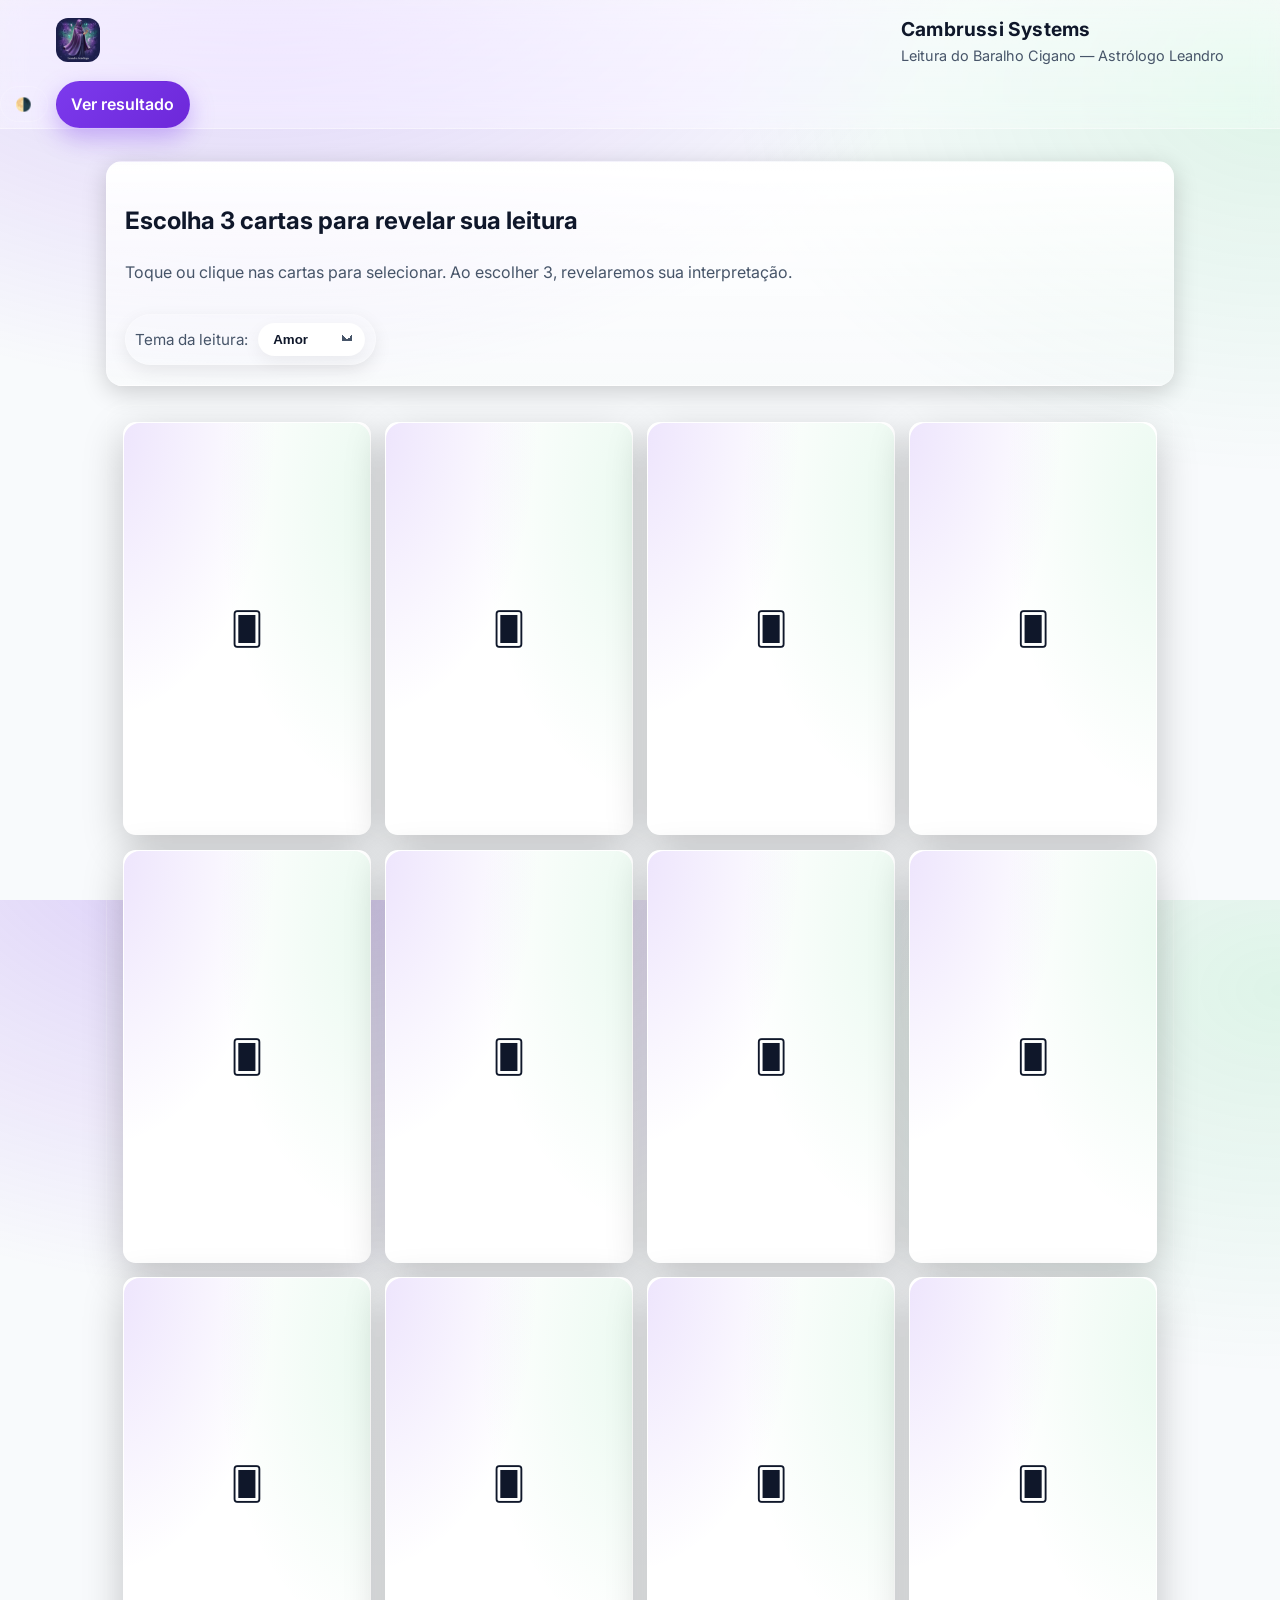
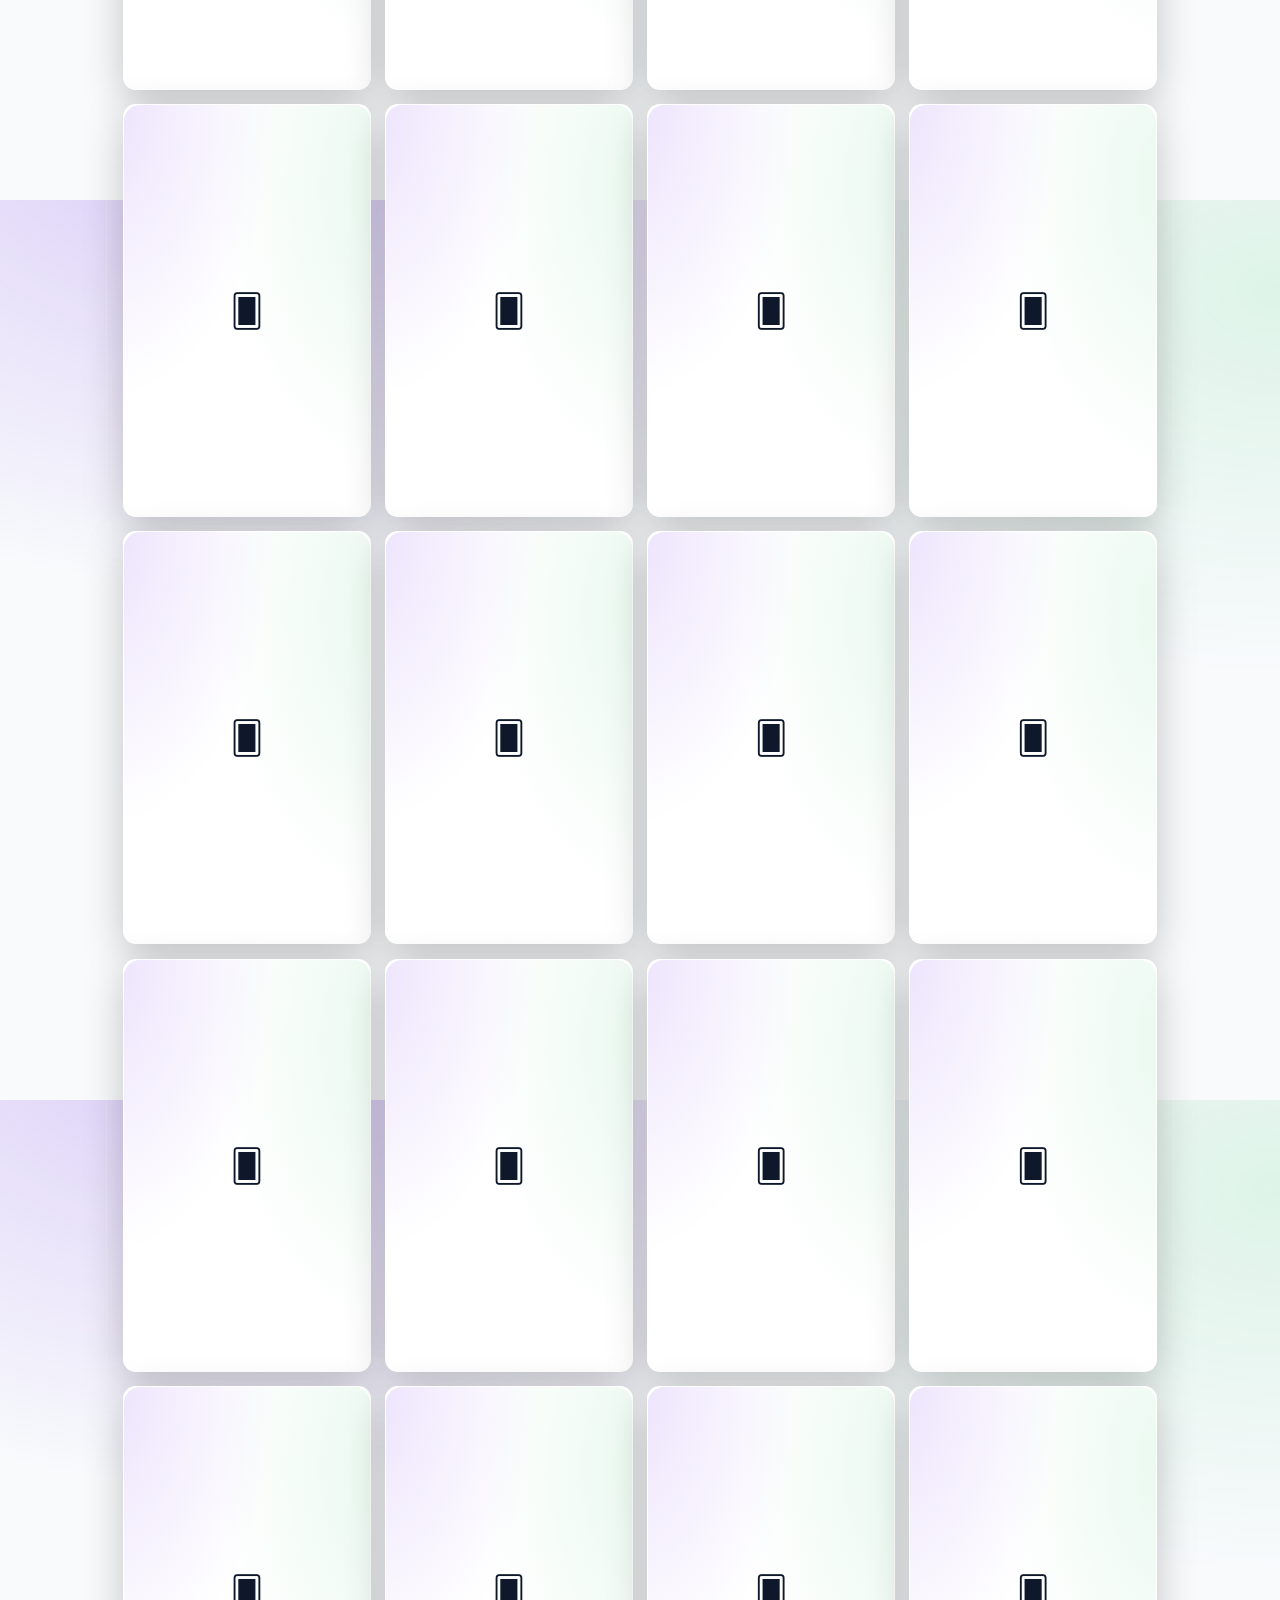
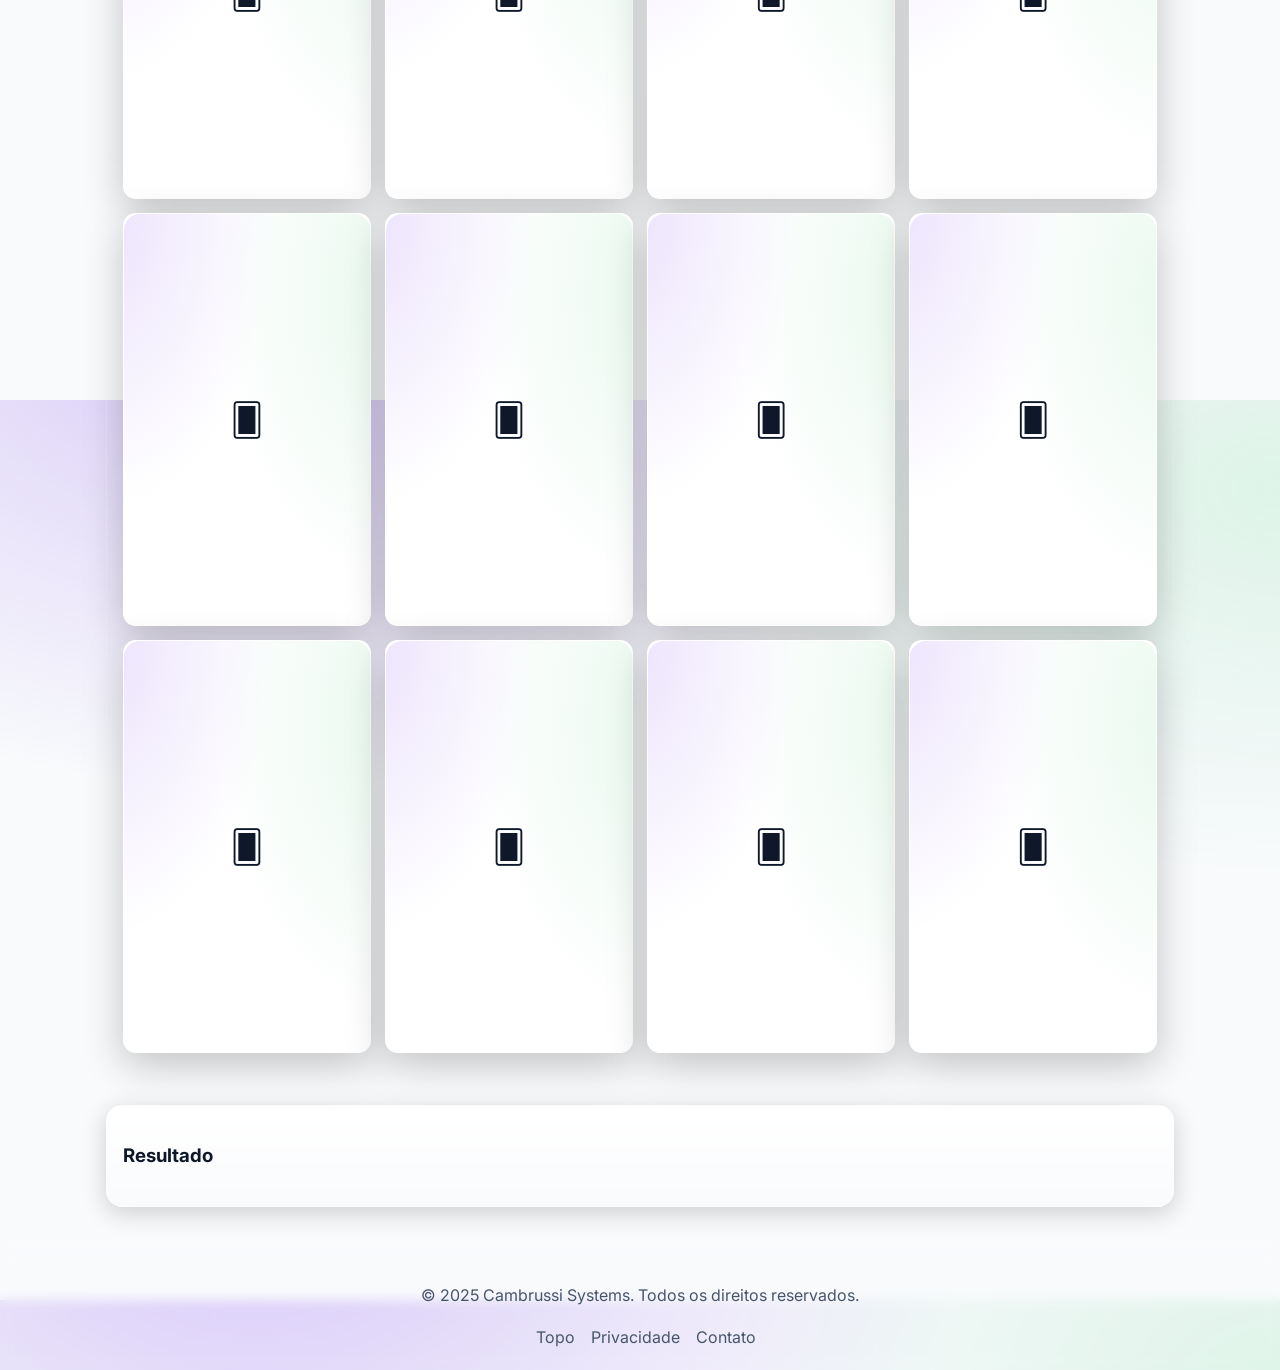
<file: index.html>
<!DOCTYPE html>
<html lang="pt-BR">
  <link rel="stylesheet" href="styles.css">
<head>
  <meta charset="UTF-8" />
  <meta name="viewport" content="width=device-width, initial-scale=1" />

  <title>Cambrussi Systems — Leitura do Baralho Cigano</title>
  <meta name="description" content="Escolha 3 cartas do Baralho Cigano e receba uma leitura personalizada com interpretações claras e objetivas." />
  <meta name="author" content="Astrólogo Leandro • Cambrussi Systems" />
  <meta name="theme-color" content="#0f172a" />
  <meta name="color-scheme" content="light dark" />
  <link rel="canonical" href="https://cambrussi.example/baralho-cigano" />
  <meta name="robots" content="index,follow,max-image-preview:large" />

  <!-- Open Graph / Twitter -->
  <meta property="og:title" content="Cambrussi Systems — Leitura do Baralho Cigano" />
  <meta property="og:description" content="Selecione 3 cartas para revelar sua leitura." />
  <meta property="og:type" content="website" />
  <meta property="og:image" content="og-image.png" />
  <meta property="og:locale" content="pt_BR" />
  <meta name="twitter:card" content="summary_large_image" />

  <!-- Ícones -->
  <link rel="icon" href="favicon.ico" sizes="any" />
  <link rel="icon" href="icon.svg" type="image/svg+xml" />
  <link rel="apple-touch-icon" href="apple-touch-icon.png" />

  <!-- PWA -->
  <link rel="manifest" href="site.webmanifest" />
  <script>
    // registra o service worker (PWA)
    if ('serviceWorker' in navigator) {
      window.addEventListener('load', () => {
        navigator.serviceWorker.register('/sw.js').catch(console.error);
      });
    }
  </script>

  <!-- Fontes -->
  <link rel="preconnect" href="https://fonts.googleapis.com" />
  <link rel="preconnect" href="https://fonts.gstatic.com" crossorigin />
  <link rel="preload" as="style" href="https://fonts.googleapis.com/css2?family=Inter:wght@400;600;700&display=swap">
  <link href="https://fonts.googleapis.com/css2?family=Inter:wght@400;600;700&display=swap" rel="stylesheet" />

  <!-- CSS principal -->
  <link rel="stylesheet" href="styles.css" />
</head>

<body>
  <a class="skip-to-content" href="#conteudo">Pular para o conteúdo</a>

  <header class="site-header" role="banner">
    <div class="brand">
      <img src="logo.jpg" alt="Logotipo Cambrussi Systems" class="logo" />
      <div class="brand-text">
        <h1 class="site-title">Cambrussi Systems</h1>
        <p class="site-subtitle">Leitura do Baralho Cigano — Astrólogo Leandro</p>
      </div>
    </div>

    <nav class="site-actions" aria-label="Ações rápidas">
      <button id="btn-tema" type="button" aria-pressed="false" title="Alternar tema" class="btn-ghost">
        <span aria-hidden="true">🌗</span><span class="visually-hidden">Alternar tema</span>
      </button>
      <a class="btn-primary" href="#resultado">Ver resultado</a>
    </nav>
  </header>

  <main id="conteudo" class="container" role="main">
    <section class="intro" aria-labelledby="titulo-principal">
      <h2 id="titulo-principal">Escolha 3 cartas para revelar sua leitura</h2>
      <p class="helper-text">
        Toque ou clique nas cartas para selecionar. Ao escolher 3, revelaremos sua interpretação.
      </p>
       <div class="filtro-tema" role="group" aria-label="Selecionar tema de interpretação">
    <label for="tema" class="helper-text">Tema da leitura:</label>
    <select id="tema" class="select">
      <option value="amor">Amor</option>
      <option value="trabalho">Trabalho</option>
      <option value="saude">Saúde</option>
    </select>
  </div>
    </section>

    <section class="mesa-wrapper" aria-labelledby="titulo-mesa">
      <h3 id="titulo-mesa" class="visually-hidden">Mesa de cartas</h3>

      <!-- Mantém o mesmo ID para compatibilidade com seu script -->
      <div id="mesa" class="mesa" role="group" aria-label="Mesa de cartas: selecione três cartas"></div>

      <div class="actions">
        <!-- Mantém o mesmo ID -->
        <button
          id="btn-reiniciar"
          type="button"
          style="display:none;"
          aria-hidden="true"
          aria-label="Jogar novamente e embaralhar as cartas"
          class="btn-secondary"
        >
          Jogar Novamente
        </button>
      </div>
    </section>

    <section class="resultado-wrapper" aria-labelledby="titulo-resultado">
      <h3 id="titulo-resultado">Resultado</h3>
      <div id="resultado" class="resultado" role="status" aria-live="polite" aria-atomic="true"></div>
      <noscript>
        <p>Ative o JavaScript para visualizar a leitura das cartas.</p>
      </noscript>
    </section>
  </main>

  <footer class="site-footer" role="contentinfo">
    <p>&copy; 2025 Cambrussi Systems. Todos os direitos reservados.</p>
    <nav aria-label="links utilitários" class="footer-links">
      <a href="#conteudo">Topo</a>
      <a href="/privacidade">Privacidade</a>
      <a href="/contato">Contato</a>
    </nav>
  </footer>

  <!-- Scripts (mantém ordem e IDs que seu JS usa) -->
  <script>
    // Tema: respeita prefers-color-scheme e permite alternar
    (function(){
      const root = document.documentElement;
      const key = 'cambrussi-theme';
      const saved = localStorage.getItem(key);
      if (saved) root.dataset.theme = saved;
      else if (window.matchMedia && window.matchMedia('(prefers-color-scheme: dark)').matches) {
        root.dataset.theme = 'dark';
      } else {
        root.dataset.theme = 'light';
      }
      const btn = document.getElementById('btn-tema');
      if (btn) {
        btn.addEventListener('click', () => {
          const next = (root.dataset.theme === 'dark') ? 'light' : 'dark';
          root.dataset.theme = next;
          localStorage.setItem(key, next);
          btn.setAttribute('aria-pressed', next === 'dark');
        });
      }
    })();
  </script>

  <script src="baralho.js" defer></script>
  <script src="script.js" defer></script>
</body>
</html>
</file>
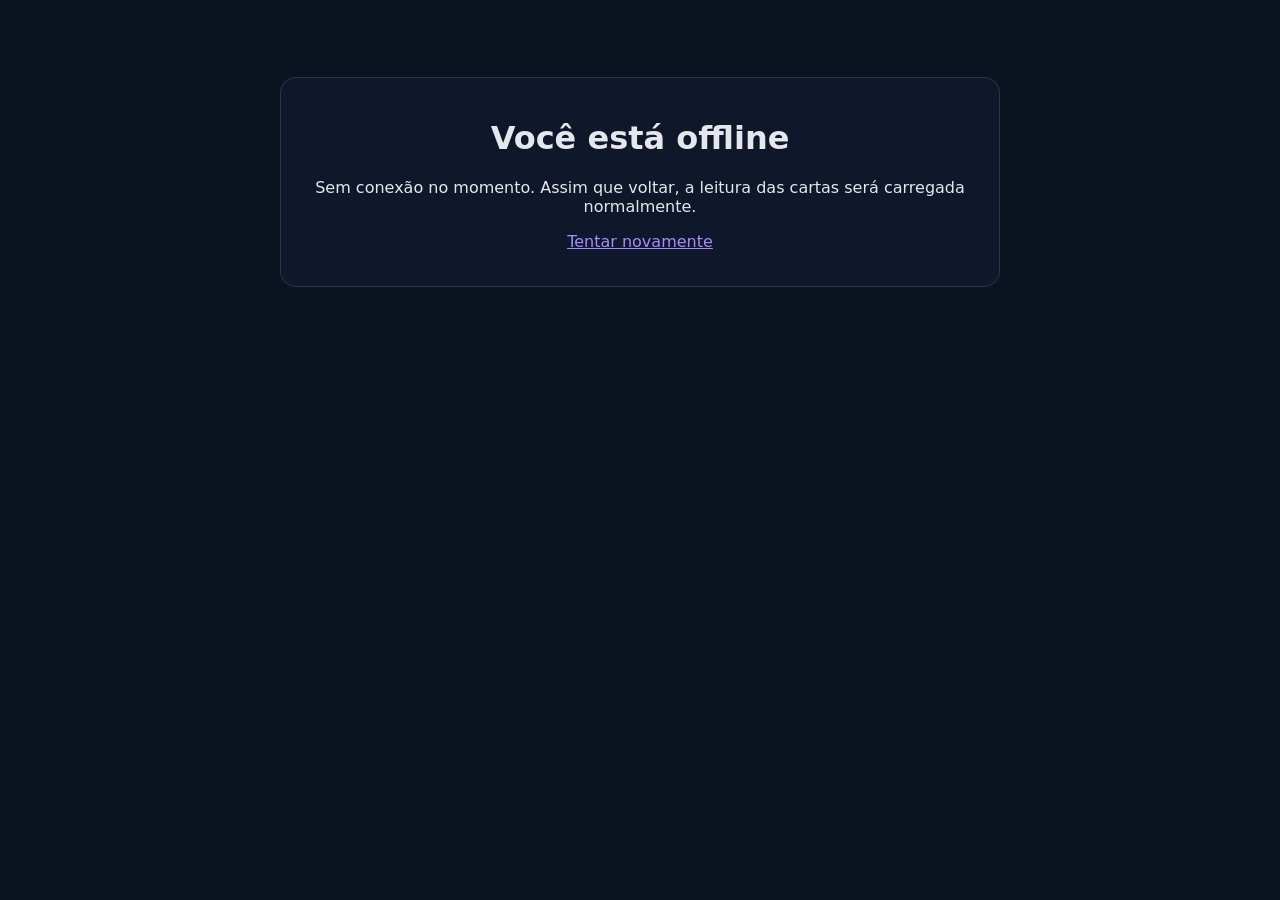
<file: offline.html>
<!DOCTYPE html>
<html lang="pt-BR">
<meta charset="utf-8">
<meta name="viewport" content="width=device-width, initial-scale=1">
<title>Offline — Cambrussi Systems</title>
<style>
  body{font-family:system-ui, -apple-system, Segoe UI, Roboto, Arial, sans-serif; margin:0; padding:2rem;
       background:#0b1220; color:#e5e7eb; text-align:center}
  .card{max-width:680px; margin:5vh auto; padding:1.2rem; border-radius:16px;
        background:#0f172a; border:1px solid rgba(255,255,255,.12)}
  a{color:#a78bfa}
</style>
<body>
  <div class="card">
    <h1>Você está offline</h1>
    <p>Sem conexão no momento. Assim que voltar, a leitura das cartas será carregada normalmente.</p>
    <p><a href="./">Tentar novamente</a></p>
  </div>
</body>
</html>
</file>
<file: styles.css>
/* =========================
   Cambrussi Systems — Radical Glass XL
   SorteOnline (baralho cigano)
   ========================= */

/* Reset suave + tokens */
* { box-sizing: border-box; }
html, body { height: 100%; }
:root{
  --radius: 16px;
  --glass: rgba(255,255,255,0.08);
  --border: rgba(255,255,255,0.18);

  /* Light */
  --bg: #f8fafc;
  --panel: #ffffff;
  --text: #0f172a;
  --muted: #475569;
  --primary: #7c3aed;
  --primary-contrast: #ffffff;
  --accent: #22c55e;
  --ring: #c4b5fd;
}
:root[data-theme="dark"]{
  --bg:#0b1220; --panel:#0f172a; --text:#e5e7eb; --muted:#94a3b8;
  --primary:#a78bfa; --primary-contrast:#0b1220; --accent:#34d399; --ring:#4f46e5;
  --glass: rgba(255,255,255,0.06);
  --border: rgba(255,255,255,0.12);
}

html { color-scheme: light dark; }
body{
  margin:0;
  font-family: Inter, system-ui, -apple-system, Segoe UI, Roboto, "Helvetica Neue", Arial, "Noto Sans", "Apple Color Emoji", "Segoe UI Emoji", "Segoe UI Symbol", sans-serif;
  background:
    radial-gradient(1200px 800px at 20% -10%, rgba(124,58,237,.25), transparent 60%),
    radial-gradient(1000px 700px at 100% 10%, rgba(34,197,94,.12), transparent 55%),
    var(--bg);
  color: var(--text);
  line-height: 1.6;
}

/* Acessibilidade */
.visually-hidden{
  position:absolute !important; width:1px; height:1px; padding:0; margin:-1px;
  overflow:hidden; clip:rect(0,0,0,0); white-space:nowrap; border:0;
}
.skip-to-content{
  position:absolute; left:-9999px; top:auto;
  background:var(--panel); color:var(--text);
  padding:.75rem 1rem; border-radius:8px; box-shadow:0 6px 24px rgba(0,0,0,.2);
}
.skip-to-content:focus{ left:1rem; top:1rem; z-index:1000; }

/* Header */
.site-header{
  position:sticky; top:0; z-index:30;
  backdrop-filter:saturate(140%) blur(12px);
  background:linear-gradient(to bottom, rgba(15,23,42,.65), rgba(15,23,42,.35));
  border-bottom:1px solid var(--border);
}
:root[data-theme="light"] .site-header{
  background:linear-gradient(to bottom, rgba(255,255,255,.55), rgba(255,255,255,.35));
}
.site-header .brand{
  max-width:1200px; margin:0 auto; padding:.85rem 1rem;
  display:flex; align-items:center; gap:.9rem; justify-content:space-between;
}
.brand .logo{ width:44px; height:44px; border-radius:12px; object-fit:cover; }
.brand-text{ display:grid; }
.site-title{ margin:0; font-size:1.2rem; letter-spacing:.2px; }
.site-subtitle{ margin:0; color:var(--muted); font-size:.9rem; }

/* Botões */
.site-actions{ display:flex; align-items:center; gap:.5rem; }
.btn-primary, .btn-secondary, .btn-ghost{
  display:inline-flex; align-items:center; gap:.5rem;
  padding:.6rem .9rem; border-radius:999px; text-decoration:none; font-weight:600;
  border:1px solid transparent; cursor:pointer;
  transition:transform .06s ease, box-shadow .2s ease;
}
.btn-primary{
  background:linear-gradient(135deg, var(--primary), #6d28d9);
  color:var(--primary-contrast); box-shadow:0 10px 24px rgba(124,58,237,.35);
}
.btn-primary:hover{ transform:translateY(-1px); }
.btn-secondary{ background:var(--glass); color:var(--text); border:1px solid var(--border); }
.btn-secondary:hover{ transform:translateY(-1px); }
.btn-ghost{ background:transparent; color:var(--text); border:1px solid var(--border); }

/* Layout */
.container{ max-width:1100px; margin:2rem auto; padding:0 1rem; }
.intro{
  background:linear-gradient(180deg, var(--panel), transparent 120%);
  border:1px solid var(--border); border-radius:var(--radius);
  padding:1.25rem 1.1rem; margin-bottom:1.2rem; box-shadow:0 6px 24px rgba(0,0,0,.18);
}
.helper-text{ color:var(--muted); margin-top:.25rem; }

/* Mesa de cartas */
.mesa-wrapper{ margin-top:1rem; }
.mesa{
  display:grid; grid-template-columns:repeat(4, minmax(120px, 1fr));
  gap:.9rem; padding:1rem;
  background:linear-gradient(180deg, rgba(255,255,255,.04), transparent 120%);
  border-radius:var(--radius); border:1px solid var(--border);
}
@media (max-width: 720px){ .mesa{ grid-template-columns:repeat(3, minmax(90px, 1fr)); } }
@media (max-width: 480px){ .mesa{ grid-template-columns:repeat(2, minmax(88px, 1fr)); } }

/* =========================
   CARTA — estrutura flip 3D
   ========================= */

/* Base da carta renderizada via JS */
.carta{
  aspect-ratio:3/5;
  border-radius:calc(var(--radius)*.8);
  background:radial-gradient(60% 80% at 50% 20%, rgba(255,255,255,.08), transparent 60%), var(--panel);
  border:1px solid var(--border);
  box-shadow:0 12px 40px rgba(0,0,0,.22);
  position:relative; overflow:hidden;
  display:grid; place-items:center;
  user-select:none; -webkit-tap-highlight-color:transparent;
  transform:translateZ(0);
  transition:transform .15s ease, box-shadow .25s ease, outline-color .15s ease;
  perspective:1000px; /* 3D para o flip */
}
.carta:hover{ transform:translateY(-2px) scale(1.01); }
.carta:focus-visible{ outline:3px solid var(--ring); outline-offset:2px; }
.carta.selecionada{
  box-shadow:0 16px 50px rgba(124,58,237,.45);
  border-color:color-mix(in oklab, var(--primary) 50%, var(--border));
}

/* Conteúdo interno que gira */
.carta-inner{
  position:relative; width:100%; height:100%;
  transform-style:preserve-3d;
  transition:transform .6s cubic-bezier(.2,.7,.2,1);
}

/* Faces */
.carta-frente, .carta-verso{
  position:absolute; inset:0;
  display:flex; flex-direction:column; align-items:center; justify-content:center;
  border-radius:16px; padding:.6rem;
  backface-visibility:hidden; /* impede espelho no giro */
}

/* Evita “vazamento” do label enquanto não virou */
.carta .label{ visibility:hidden; }
.carta.virada .label{ visibility:visible; }

/* — Estado inicial: verso para cima — */
.carta-frente{
  transform:rotateY(180deg);            /* fica “de costas” até virar */
  display:flex;
}
.carta-verso{
  display:flex;
  background:
    radial-gradient(120% 120% at -10% 0%, rgba(124,58,237,.15), transparent 60%),
    radial-gradient(120% 120% at 110% 20%, rgba(34,197,94,.10), transparent 60%),
    var(--panel);
  font-size:2rem;
}

/* ===== Seletor de Tema (Amor/Trabalho/Saúde) ===== */
.filtro-tema{
  margin-top:.8rem;
  display:inline-flex;
  align-items:center;
  gap:.6rem;
  padding:.5rem .6rem;
  border-radius:999px;
  background:var(--glass);
  border:1px solid var(--border);
  box-shadow:0 6px 18px rgba(0,0,0,.08);
}

.filtro-tema .helper-text{
  margin:0;
  font-size:.95rem;
  color:var(--muted);
}

/* Select “pill” */
.select{
  appearance:none;
  -webkit-appearance:none;
  -moz-appearance:none;
  background:var(--panel);
  color:var(--text);
  border:1px solid var(--border);
  border-radius:999px;
  padding:.55rem 2.2rem .55rem .9rem;
  font-weight:600;
  line-height:1;
  box-shadow:0 6px 18px rgba(0,0,0,.06);
  cursor:pointer;
  transition:box-shadow .2s ease, transform .06s ease, border-color .2s ease;
  position:relative;
}

/* Seta do select via pseudo-elemento */
.select{
  background-image:
    linear-gradient(45deg, var(--muted) 50%, transparent 50%),
    linear-gradient(-45deg, var(--muted) 50%, transparent 50%),
    linear-gradient(to right, transparent, transparent);
  background-position:
    calc(100% - 1.05rem) calc(50% - 2px),
    calc(100% - 0.75rem) calc(50% - 2px),
    0 0;
  background-size: 6px 6px, 6px 6px, 100% 100%;
  background-repeat:no-repeat;
}

.select:hover{ transform:translateY(-1px); }
.select:focus{
  outline:3px solid var(--ring);
  outline-offset:2px;
}
.select:active{ transform:translateY(0); }

/* Acessível em telas menores */
@media (max-width:560px){
  .filtro-tema{
    display:flex;
    width:100%;
    justify-content:space-between;
    padding:.5rem .75rem;
  }
  .filtro-tema .helper-text{ font-size:.95rem; }
  .select{ flex:0 1 auto; max-width:60%; }
}

/* Alto contraste quando [data-theme="dark"] (já usa tokens globais) */
:root[data-theme="dark"] .filtro-tema{
  box-shadow:0 10px 24px rgba(0,0,0,.28);
}


/* — Estado revelado — */
.carta.virada .carta-inner{ transform:rotateY(180deg); }


/* Imagens/ícones dentro da frente */
.carta-frente .image{
  max-width:80%; max-height:70%;
  object-fit:contain; margin-bottom:.5rem;
}
.carta-frente .label{
  font-weight:700; text-align:center;
  text-wrap:balance;
}

/* Aparência de desabilitada após resultado */
.carta.desabilitada{
  opacity:.45; pointer-events:none; filter:saturate(.6);
}

/* Resultado */
.resultado-wrapper{
  margin-top:1.2rem;
  background:linear-gradient(180deg, var(--panel), transparent 120%);
  border:1px solid var(--border); border-radius:var(--radius);
  padding:1rem; box-shadow:0 6px 24px rgba(0,0,0,.18);
}
.resultado{ display:grid; gap:.75rem; }
.resultado .bloco{
  padding:.85rem 1rem; border-radius:calc(var(--radius)*.8);
  border:1px solid var(--border); background:var(--glass);
}

/* Ações */
.actions{ margin-top:1rem; display:flex; gap:.6rem; }

/* Footer */
.site-footer{
  margin-top:2.5rem; padding:1.2rem 1rem; text-align:center; color:var(--muted);
  border-top:1px solid var(--border); backdrop-filter:blur(6px);
}
.footer-links{ display:inline-flex; gap:1rem; margin-left:.75rem; }
.footer-links a{ color:inherit; text-decoration:none; border-bottom:1px dashed transparent; }
.footer-links a:hover{ border-bottom-color:currentColor; }

/* Preferências do usuário */
@media (prefers-reduced-motion: reduce){
  .carta-inner{ transition:none; }
  .carta, .btn-primary, .btn-secondary{ transition:none; }
}
</file>
